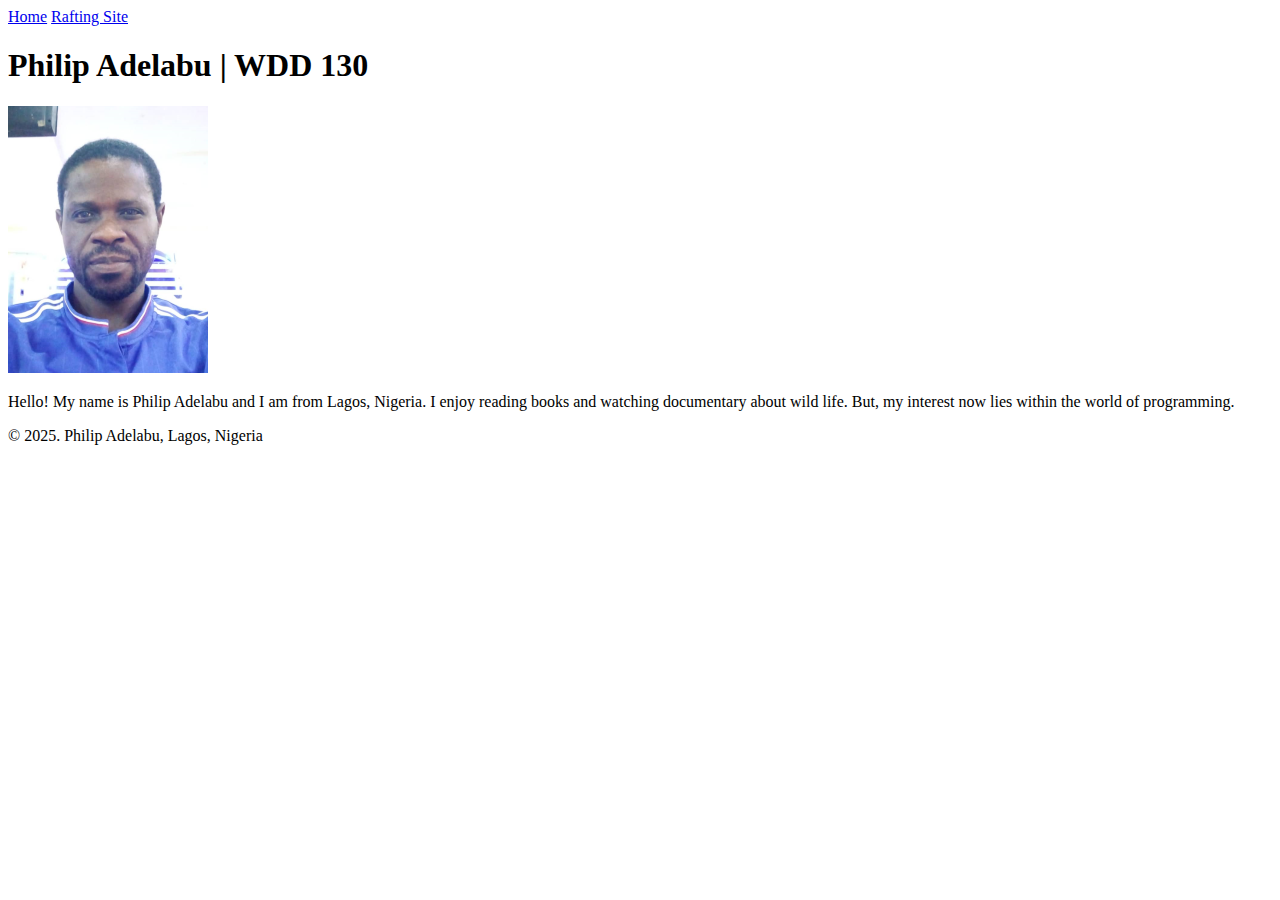
<file: index.html>
<!DOCTYPE html>
<html lang="en-US">
    <head>
        <meta charset="utf-8">
        <meta name="viewport" content="width=device-width, initial-scale=1.0">
        <title>Philip Adelabu | WDD 130</title> 
    </head>
    <body>
        <header>
            <nav>
                <a href="#">Home</a>
                <a href="wwr/">Rafting Site</a>
            </nav>
        </header>
        <main>
           <h1>Philip Adelabu | WDD 130</h1>
           <img src="images/profile.png" alt="Hello, my name is Philip Adelabu" />
           <p>
            Hello! My name is Philip Adelabu and I am from Lagos, Nigeria. 
            I enjoy reading books and watching documentary about wild life. But, my interest now lies within the world of programming. 
           </p>
        </main>
        <footer>
             <p>&copy 2025.  Philip Adelabu, Lagos, Nigeria</p> 
        </footer>
    </body>
</html>
</file>
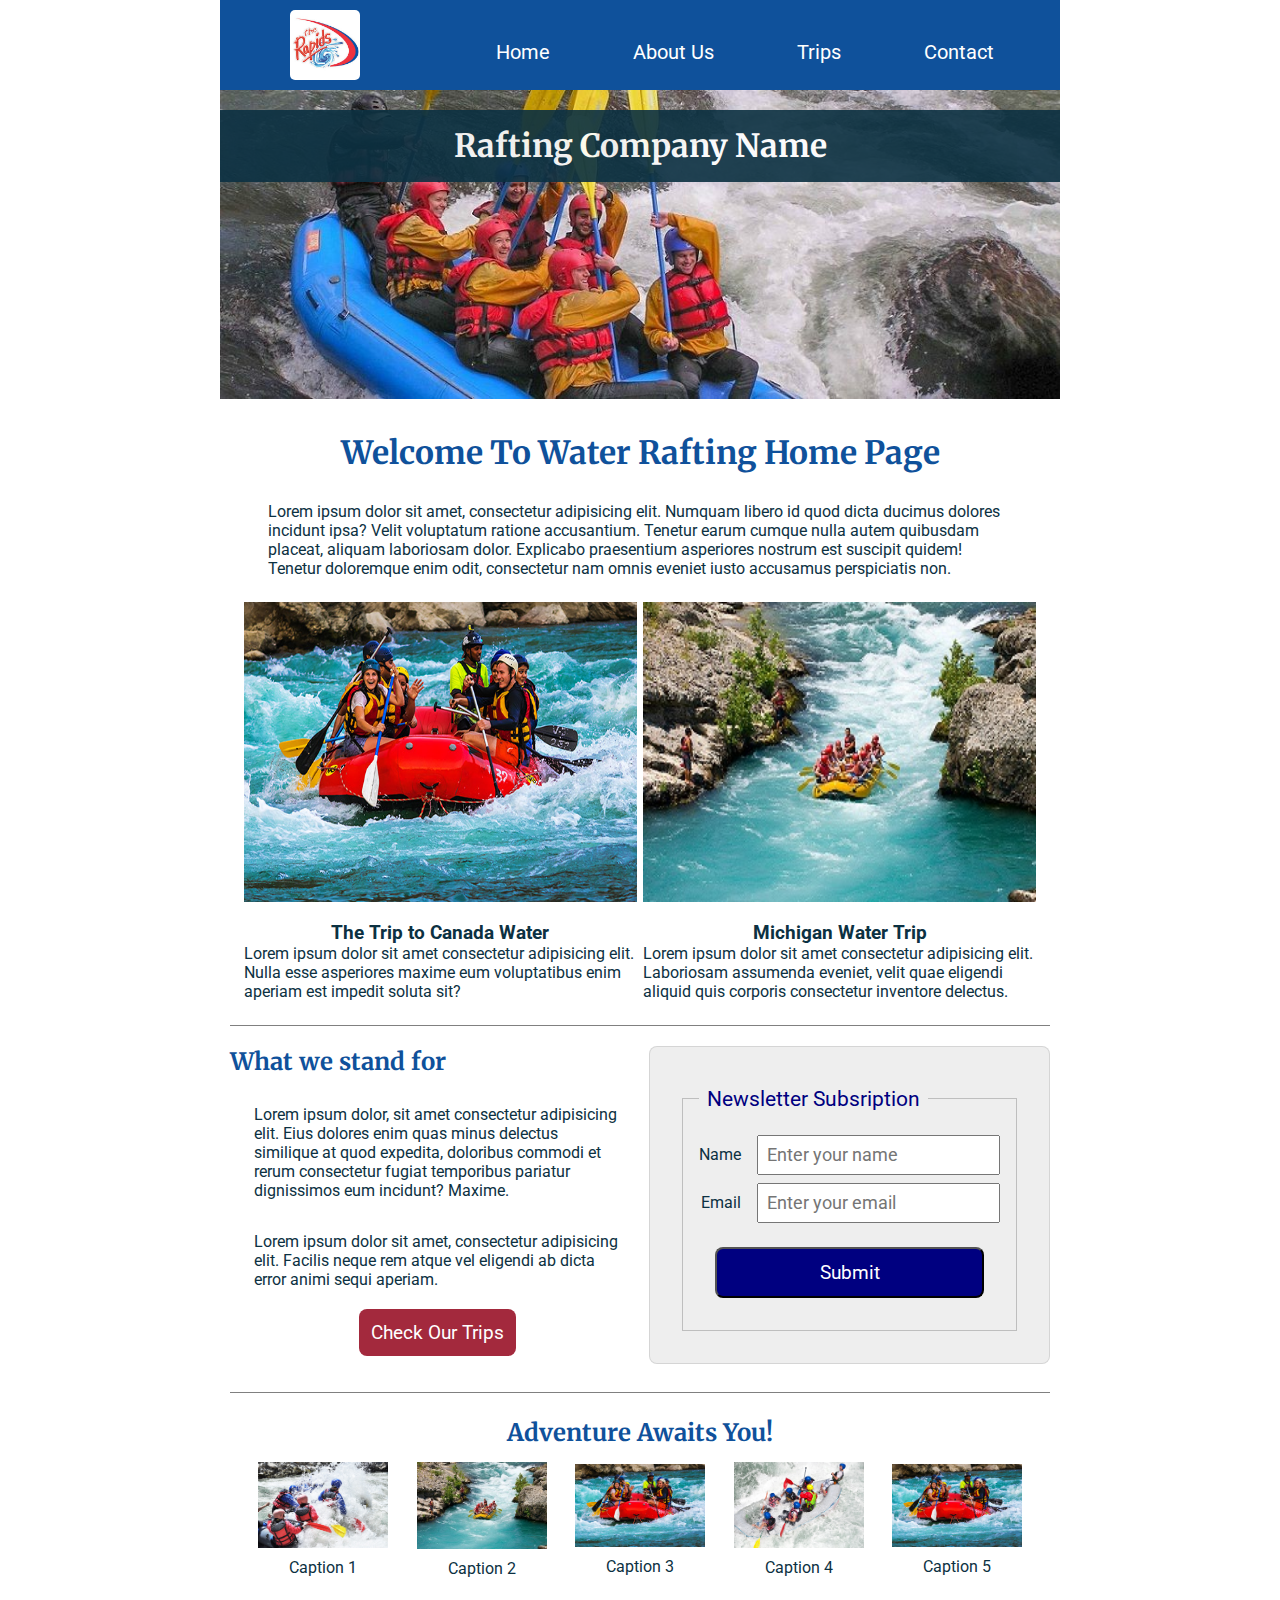
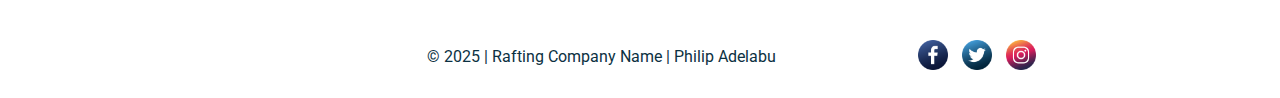
<file: wwr/index.html>
<!DOCTYPE html>
<html lang="en-US">
    <head>
        <meta charset="utf-8">
        <meta name="viewport" content="width=device-width, initial-scale=1.0">
        <meta name="description" content="Welcome to white water rafting site for adventures.">
        <meta name="author" content="Philip Adelabu | WDD 130">

        <link rel="preconnect" href="https://fonts.googleapis.com">
        <link rel="preconnect" href="https://fonts.gstatic.com" crossorigin>
        <link href="https://fonts.googleapis.com/css2?family=Merriweather:ital,opsz,wght@0,18..144,300..900;1,18..144,300..900&family=Roboto:ital,wght@0,100..900;1,100..900&display=swap" rel="stylesheet">
        
        <link rel="stylesheet" href="styles/rafting.css">
        <title>Water Rafting Home Page</title>
       
    </head>
    <body>
        <header> 
             <div class="header_item">
                <img src="images/wwr-logo.jpg" alt="Rafting Company Logo">
             </div>
            <nav class="header_item">
                <ul class="navigator">
                    <li> <a href="index.html">Home</a></li>
                    <li><a href="about.html">About Us</a></li>
                    <li><a href="trips.html">Trips</a></li>
                    <li><a href="contact.html">Contact</a></li>
                </ul>
            </nav>
        </header>
        <main>
            <div class="hero">
                <img src="images/large/hero.jpg" alt="Hero Image of the landing page">
                <h1>Rafting Company Name</h1>
            </div>
            <section class="section-1">
                  <h1>Welcome To Water Rafting Home Page</h1>
                  <p>
                    Lorem ipsum dolor sit amet, consectetur adipisicing elit. Numquam libero id quod dicta ducimus dolores incidunt ipsa? Velit voluptatum ratione accusantium. Tenetur earum cumque nulla autem quibusdam placeat, aliquam laboriosam dolor. Explicabo praesentium asperiores nostrum est suscipit quidem! Tenetur doloremque enim odit, consectetur nam omnis eveniet iusto accusamus perspiciatis non.
                  </p>
     
                  <div class="section-2">
                    <div class="section-1">
                        <img src="images/small/adv3.jpg" alt="Adventure image 1">
                        <div>
                            <h3 class="center">The Trip to Canada Water</h3>
                            Lorem ipsum dolor sit amet consectetur adipisicing elit. Nulla esse asperiores maxime eum voluptatibus enim aperiam est impedit soluta sit?
                        </div>
                    </div>
                    <div class="section-1">
                        <img src="images/small/adv2.jpg" alt="Adventure image 2">
                        <div>
                            <h3 class="center">Michigan Water Trip</h3>
                           Lorem ipsum dolor sit amet consectetur adipisicing elit. Laboriosam assumenda eveniet, velit quae eligendi aliquid quis corporis consectetur inventore delectus.    
                        </div>
                    </div>
                  </div>
            </section>
            <section class="section-1 newsletter">
                  <div class="section-1-heading">
                    <div>
                        <h2>What we stand for</h2>
                        <p>Lorem ipsum dolor, sit amet consectetur adipisicing elit. Eius dolores enim quas minus delectus similique at quod expedita, doloribus commodi et rerum consectetur fugiat temporibus pariatur dignissimos eum incidunt? Maxime.</p>
                        <p>Lorem ipsum dolor sit amet, consectetur adipisicing elit. Facilis neque rem atque vel eligendi ab dicta error animi sequi aperiam.</p>
                         <p class="contact-button">
                           <a class="center trips-us-button" href="trips.html">Check Our Trips</a>
                         </p>
                    </div>
                    <div>
                        <form>
                            <fieldset>
                                <legend>Newsletter Subsription</legend>
                                <div class="form-item column2">
                                   <label for="name">Name</label>
                                   <input type="text" id="name" name="name" placeholder="Enter your name">
                                </div>
                                <div class="form-item column2">
                                   <label for="useremail">Email</label>
                                   <input type="email" id="useremail" name="useremail" placeholder="Enter your email">
                                </div>
                                <button type="submit">Submit</button>
                            </fieldset>
                       </form>
                    </div>
                 </div>
            </section>
            <section class="center">
                <h2> Adventure Awaits You!</h2>
                    <div class="horizontal-alignment">
                        <figure>
                            <img src="images/small/adv1.jpg" alt="Adventure 1">
                             <figcaption>Caption 1</figcaption>
                        </figure>
                        <figure>
                            <img src="images/small/adv2.jpg" alt="Adventure 2">
                           <figcaption>Caption 2</figcaption>
                        </figure>
                        <figure>
                            <img src="images/small/adv3.jpg" alt="Adventure 3">
                            <figcaption>Caption 3</figcaption>
                        </figure>
                        <figure>
                            <img src="images/small/adv4.jpg" alt="Adventure 4">
                            <figcaption>Caption 4</figcaption>
                        </figure>
                        <figure>
                            <img src="images/small/adv5.jpg" alt="Adventure 5">
                            <figcaption>Caption 5</figcaption>
                        </figure>
                    </div>
            </section> 
        </main>
       <footer>
            <div>
            <p>&copy; 2025 | Rafting Company Name | Philip Adelabu</p>
            <nav class="socialmedia">
                <a href="https://facebook.com">
                    <img class="icon" src="images/icons/facebook.png" alt="Facebook">
                </a>
                <a href="https://twitter.com">
                    <img class="icon" src="images/icons/twitter.png" alt="Twitter">
                </a>
                <a href="https://instagram.com">
                    <img class="icon" src="images/icons/instagram.png" alt="Instagram">
                </a>
            </nav>
           </div>
        </footer>
    </body>
</html>
</file>
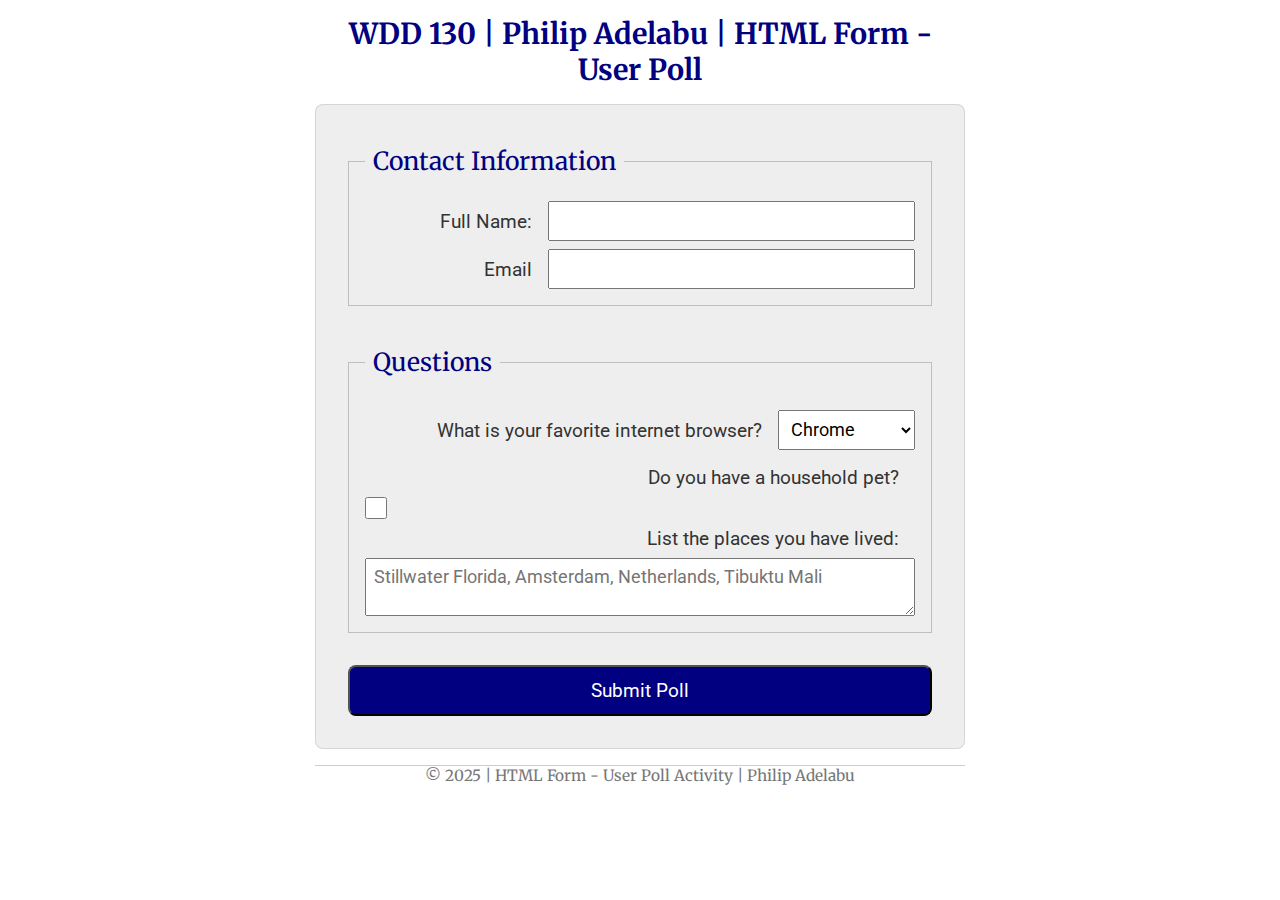
<file: week05/poll-form.html>
<!DOCTYPE html>
<html lang="en-US">
    <head>
        <meta charset="utf-8">
        <meta name="viewport" content="width=device-width, initial-scale=1.0">
        <title>WDD 130 | HTML Form - User Poll</title> 

        <link rel="preconnect" href="https://fonts.googleapis.com">
        <link rel="preconnect" href="https://fonts.gstatic.com" crossorigin>
        <link href="https://fonts.googleapis.com/css2?family=Merriweather:ital,opsz,wght@0,18..144,300..900;1,18..144,300..900&family=Roboto:ital,wght@0,100..900;1,100..900&display=swap" rel="stylesheet">
        
        <link rel="stylesheet" href="styles/poll-form.css">
    </head>
    <body>
        <header>
            <h1>WDD 130 | Philip Adelabu | HTML Form - User Poll</h1>
        </header>
        <main>
              <form>
                <fieldset>
                    <legend>Contact Information</legend>
                    <div class="form-item column2">
                         <label for="fullname">Full Name:</label>
                        <input type="text" id="fullname" name="fullname">
                     </div>
                     <div class="form-item column2">
                       <label for="useremail">Email</label>
                       <input type="email" id="useremail" name="useremail">
                     </div>
                </fieldset>
                <fieldset>
                    <legend> Questions </legend>
                    <div class="form-item column1">
                     <label id="browser">What is your favorite internet browser?</label>
                     <select id="browser" name="browser">
                        <option value="chrome">Chrome</option>
                        <option value="firefox">Firefox</option>
                        <option value="safari">Safari</option>
                        <option value="edge">Edge</option>
                        <option value="brave">Brave</option>
                        <option value="other">Other</option>
                     </select>
                    </div>
                   
                     <label for="pet">Do you have a household pet?</label>
                     <input type="checkbox" id="pet" name="pet">
                     <label for="feedback">List the places you have lived:</label>
                     <textarea id="feedback" name="feedback" row="4" 
                     placeholder="Stillwater Florida, Amsterdam, Netherlands, Tibuktu Mali"></textarea>
                  
                </fieldset>
                <button type="submit">Submit Poll</button>
              </form>
         
        </main>
       
        <footer>
             <p>&copy; 2025 | HTML Form - User Poll Activity |  Philip Adelabu </p> 
        </footer>
    </body>
</html>
</file>
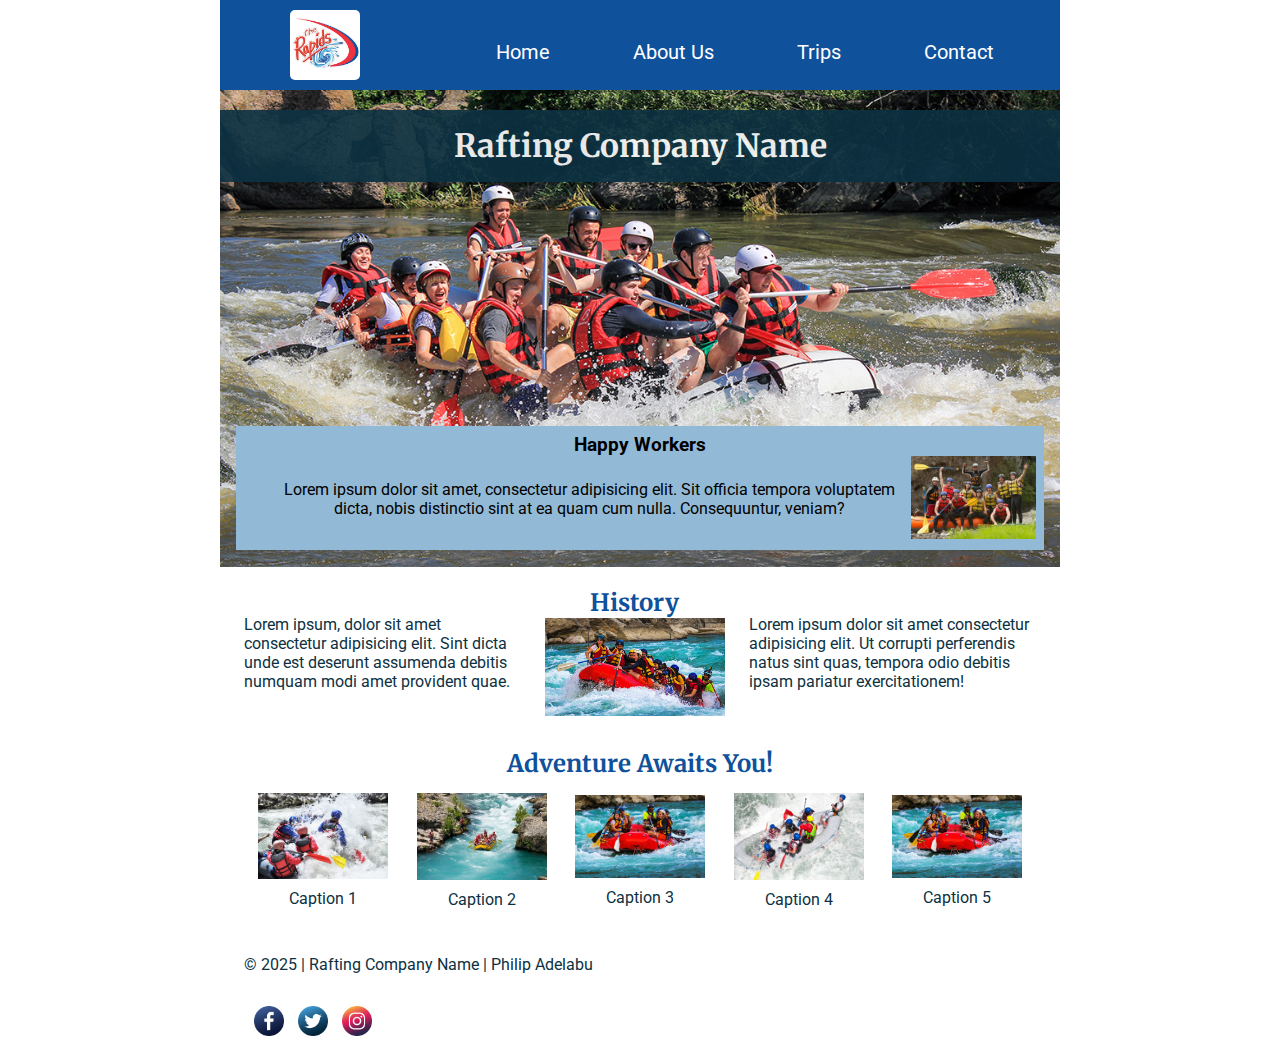
<file: wwr/about.html>
<!DOCTYPE html>
<html lang="en-US">
    <head>
        <meta charset="utf-8">
        <meta name="viewport" content="width=device-width, initial-scale=1.0">
        <meta name="description" content="A white water rafting site for adventures">
        <meta name="author" content="Philip Adelabu | WDD 130">

        <link rel="preconnect" href="https://fonts.googleapis.com">
        <link rel="preconnect" href="https://fonts.gstatic.com" crossorigin>
        <link href="https://fonts.googleapis.com/css2?family=Merriweather:ital,opsz,wght@0,18..144,300..900;1,18..144,300..900&family=Roboto:ital,wght@0,100..900;1,100..900&display=swap" rel="stylesheet">
        
        <link rel="stylesheet" href="styles/rafting.css">
        <title>White Water Rafting</title>
       
    </head>
    <body>
        <header> 
             <div class="header_item">
                <img src="images/wwr-logo.jpg" alt="Rafting Company Logo">
             </div>
            <nav class="header_item">
                <ul class="navigator">
                    <li> <a href="#">Home</a></li>
                    <li><a href="about.html">About Us</a></li>
                    <li><a href="#">Trips</a></li>
                    <li><a href="contact.html">Contact</a></li>
                </ul>
            </nav>
        </header>
        <main>
            <div class="hero">
                <img src="images/large/hero-image.jpg" alt="Hero Image">
                <h1>Rafting Company Name</h1>
                <article>
                    <h3>Happy Workers</h3>
                   <img src="images/small/happy-img.jpg" alt="Happy Staff Image">
                   <p>Lorem ipsum dolor sit amet, consectetur adipisicing elit. Sit officia  tempora voluptatem dicta, nobis distinctio sint at ea quam cum nulla. Consequuntur, veniam? </p>
                </article>
            </div>
            <section class="section_history">
                <div><p>Lorem ipsum, dolor sit amet consectetur adipisicing elit. Sint dicta unde est deserunt assumenda debitis numquam modi amet provident quae.</p></div>
                <div class="center">
                    <h2>History</h2>
                    <img src="images/small/adv6.jpg" alt="History image">
                </div>
                <div><p>Lorem ipsum dolor sit amet consectetur adipisicing elit. Ut corrupti perferendis natus sint quas, tempora odio debitis ipsam pariatur exercitationem!</p></div>
            </section>
            <section class="center">
                <h2> Adventure Awaits You!</h2>
                    <div class="horizontal-alignment">
                        <figure>
                            <img src="images/small/adv1.jpg" alt="Adventure 1">
                             <figcaption>Caption 1</figcaption>
                        </figure>
                        <figure>
                            <img src="images/small/adv2.jpg" alt="Adventure 2">
                           <figcaption>Caption 2</figcaption>
                        </figure>
                        <figure>
                            <img src="images/small/adv3.jpg" alt="Adventure 3">
                            <figcaption>Caption 3</figcaption>
                        </figure>
                        <figure>
                            <img src="images/small/adv4.jpg" alt="Adventure 4">
                            <figcaption>Caption 4</figcaption>
                        </figure>
                        <figure>
                            <img src="images/small/adv5.jpg" alt="Adventure 5">
                            <figcaption>Caption 5</figcaption>
                        </figure>
                    </div>
            </section> 
        </main>
        <footer>
            <p>&copy; 2025 | Rafting Company Name | Philip Adelabu</p>
            <nav class="socialmedia">
                <a href="https://facebook.com">
                    <img class="icon" src="images/icons/facebook.png" alt="Facebook">
                </a>
                <a href="https://twitter.com">
                    <img class="icon" src="images/icons/twitter.png" alt="Twitter">
                </a>
                <a href="https://instagram.com">
                    <img class="icon" src="images/icons/instagram.png" alt="Instagram">
                </a>
            </nav>
        </footer>
    </body>
</html>
</file>
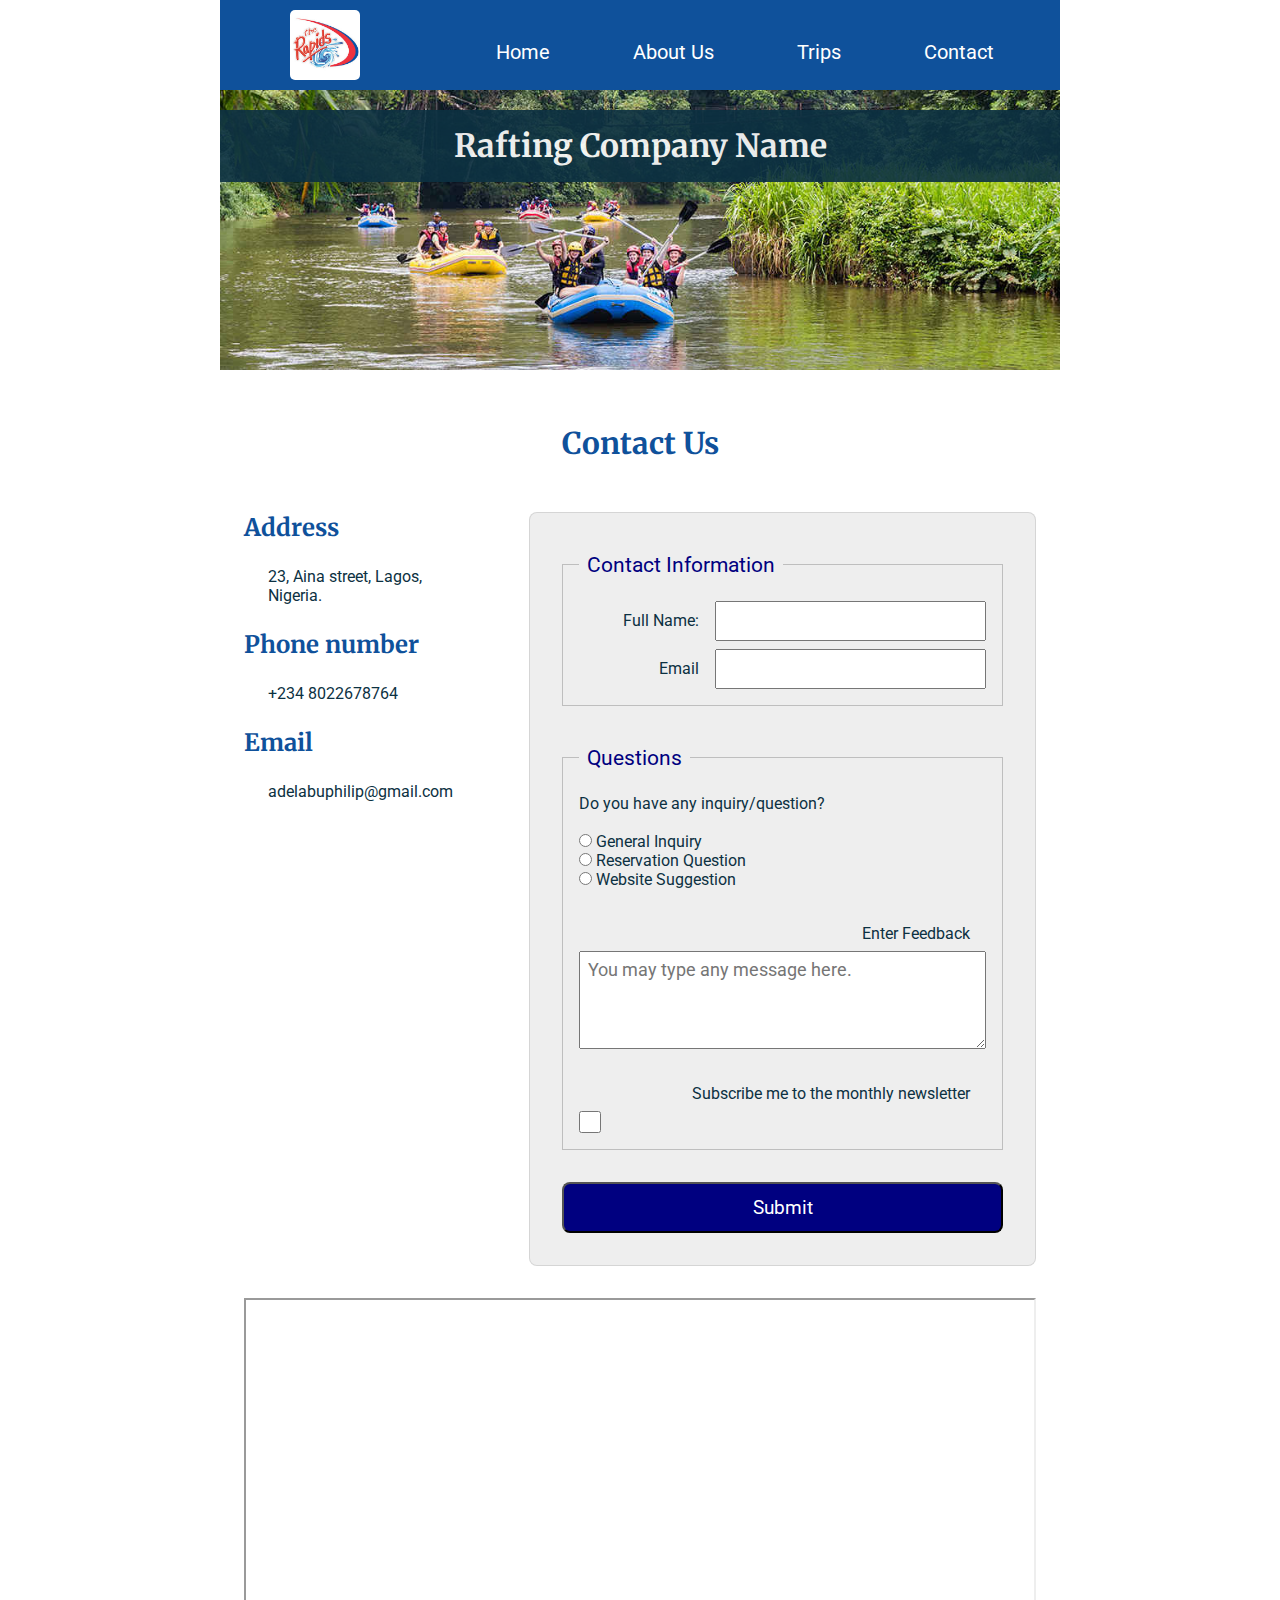
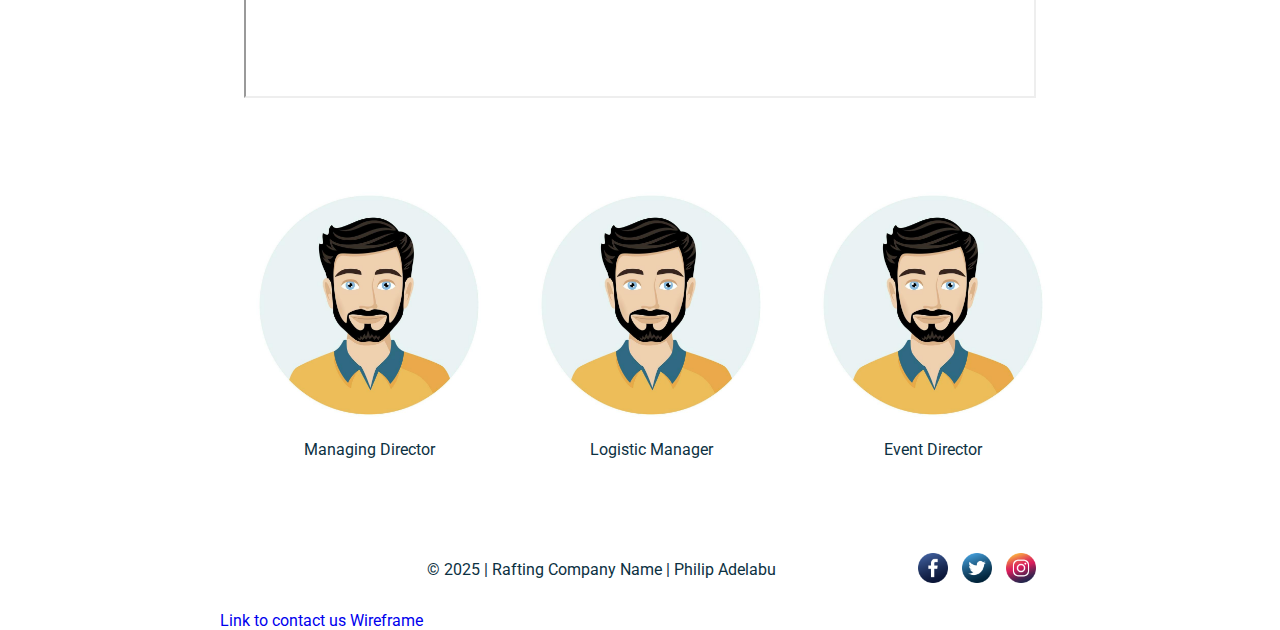
<file: wwr/contact.html>
<!DOCTYPE html>
<html lang="en-US">
    <head>
        <meta charset="utf-8">
        <meta name="viewport" content="width=device-width, initial-scale=1.0">
        <meta name="description" content="We can be found here. Contact us for any information or update.">
        <meta name="author" content="Philip Adelabu | WDD 130">

        <link rel="preconnect" href="https://fonts.googleapis.com">
        <link rel="preconnect" href="https://fonts.gstatic.com" crossorigin>
        <link href="https://fonts.googleapis.com/css2?family=Merriweather:ital,opsz,wght@0,18..144,300..900;1,18..144,300..900&family=Roboto:ital,wght@0,100..900;1,100..900&display=swap" rel="stylesheet">
        
        <link rel="stylesheet" href="styles/rafting.css">
        <title>Contact Rafting Company</title>
       
    </head>
    <body>
        <header> 
             <div class="header_item">
                <img src="images/wwr-logo.jpg" alt="Rafting Company Logo">
             </div>
            <nav class="header_item">
                <ul class="navigator">
                    <li> <a href="index.html">Home</a></li>
                    <li><a href="about.html">About Us</a></li>
                    <li><a href="trips.html">Trips</a></li>
                    <li><a href="contact.html">Contact</a></li>
                </ul>
            </nav>
        </header>
        <main>
            <div class="hero">
                <img src="images/large/banner.jpg" alt="Banner image fo the contact us">
                <h1>Rafting Company Name</h1>
             
            </div>

            <section>
                <h1 class="heading-center">Contact Us</h1>
               

                   <div class="contact-form">
                     <div>
                      <h2>Address </h2>
                      <p> 23, Aina street, Lagos, Nigeria.</p>
                      <h2>Phone number </h2>
                      <p>  +234 8022678764</p>
                      <h2>Email  </h2>
                      <p> adelabuphilip@gmail.com </p>
                   </div>
                    <div>
                    <form>
                        <fieldset>
                            <legend>Contact Information</legend>
                            <div class="form-item column2">
                                <label for="fullname">Full Name:</label>
                                <input type="text" id="fullname" name="fullname">
                            </div>
                            <div class="form-item column2">
                            <label for="useremail">Email</label>
                            <input type="email" id="useremail" name="useremail">
                            </div>
                        </fieldset>
                        <fieldset>
                            <legend> Questions </legend>
                            <div class="">
                                Do you have any inquiry/question?<br><br>
                                <input type="radio" id="inq1" name="inquiry" value="general"> <label for="inq1">General Inquiry</label><br>
                                <input type="radio" id="inq2" name="inquiry" value="reservation"> <label for="inq2"> Reservation Question</label><br>
                                <input type="radio" id="inq3" name="inquiry" value="website">  <label for="inq3">Website Suggestion</label><br>
                            </div>
                            <br>
                            <label for="feedback">Enter Feedback</label>
                            <textarea id="feedback" name="feedback" rows="4" placeholder="You may type any message here."></textarea>
                        
                            <br><label for="subscribe"> Subscribe me to the monthly newsletter</label>
                            <input type="checkbox" id="subscribe" name="subscribe"> 
                           
                        </fieldset>
                        <button type="submit">Submit</button>
                    </form>
                    </div>
                   
                  </div>
                

                  
            </section>
            <section>
             <iframe src="https://www.google.com/maps/embed?pb=!1m14!1m12!1m3!1d253668.11602386608!2d3.3488896!3d6.5765376!2m3!1f0!2f0!3f0!3m2!1i1024!2i768!4f13.1!5e0!3m2!1sen!2sng!4v1754329673986!5m2!1sen!2sng" allowfullscreen="" loading="lazy" referrerpolicy="no-referrer-when-downgrade"></iframe>
                    
            </section>
            <section class="profile-grid">
                <figure>
                    <img src="images/profile-1.jpg" alt="Adventure 1">
                    <figcaption>Managing Director</figcaption>
                </figure>
                 <figure>
                    <img src="images/profile-1.jpg" alt="Adventure 1">
                    <figcaption>Logistic Manager</figcaption>
                </figure>
                 <figure>
                    <img src="images/profile-1.jpg" alt="Adventure 1">
                    <figcaption>Event Director</figcaption>
                </figure>
            </section>
            <section>

            </section>
         
        </main>
        <footer>
            <div>
            <p>&copy; 2025 | Rafting Company Name | Philip Adelabu</p>
            <nav class="socialmedia">
                <a href="https://facebook.com">
                    <img class="icon" src="images/icons/facebook.png" alt="Facebook">
                </a>
                <a href="https://twitter.com">
                    <img class="icon" src="images/icons/twitter.png" alt="Twitter">
                </a>
                <a href="https://instagram.com">
                    <img class="icon" src="images/icons/instagram.png" alt="Instagram">
                </a>
            </nav>
           </div>
            <a class="center" href="https://wireframe.cc/R4pdzc">Link to contact us Wireframe</a>
        </footer>
    </body>
</html>
</file>
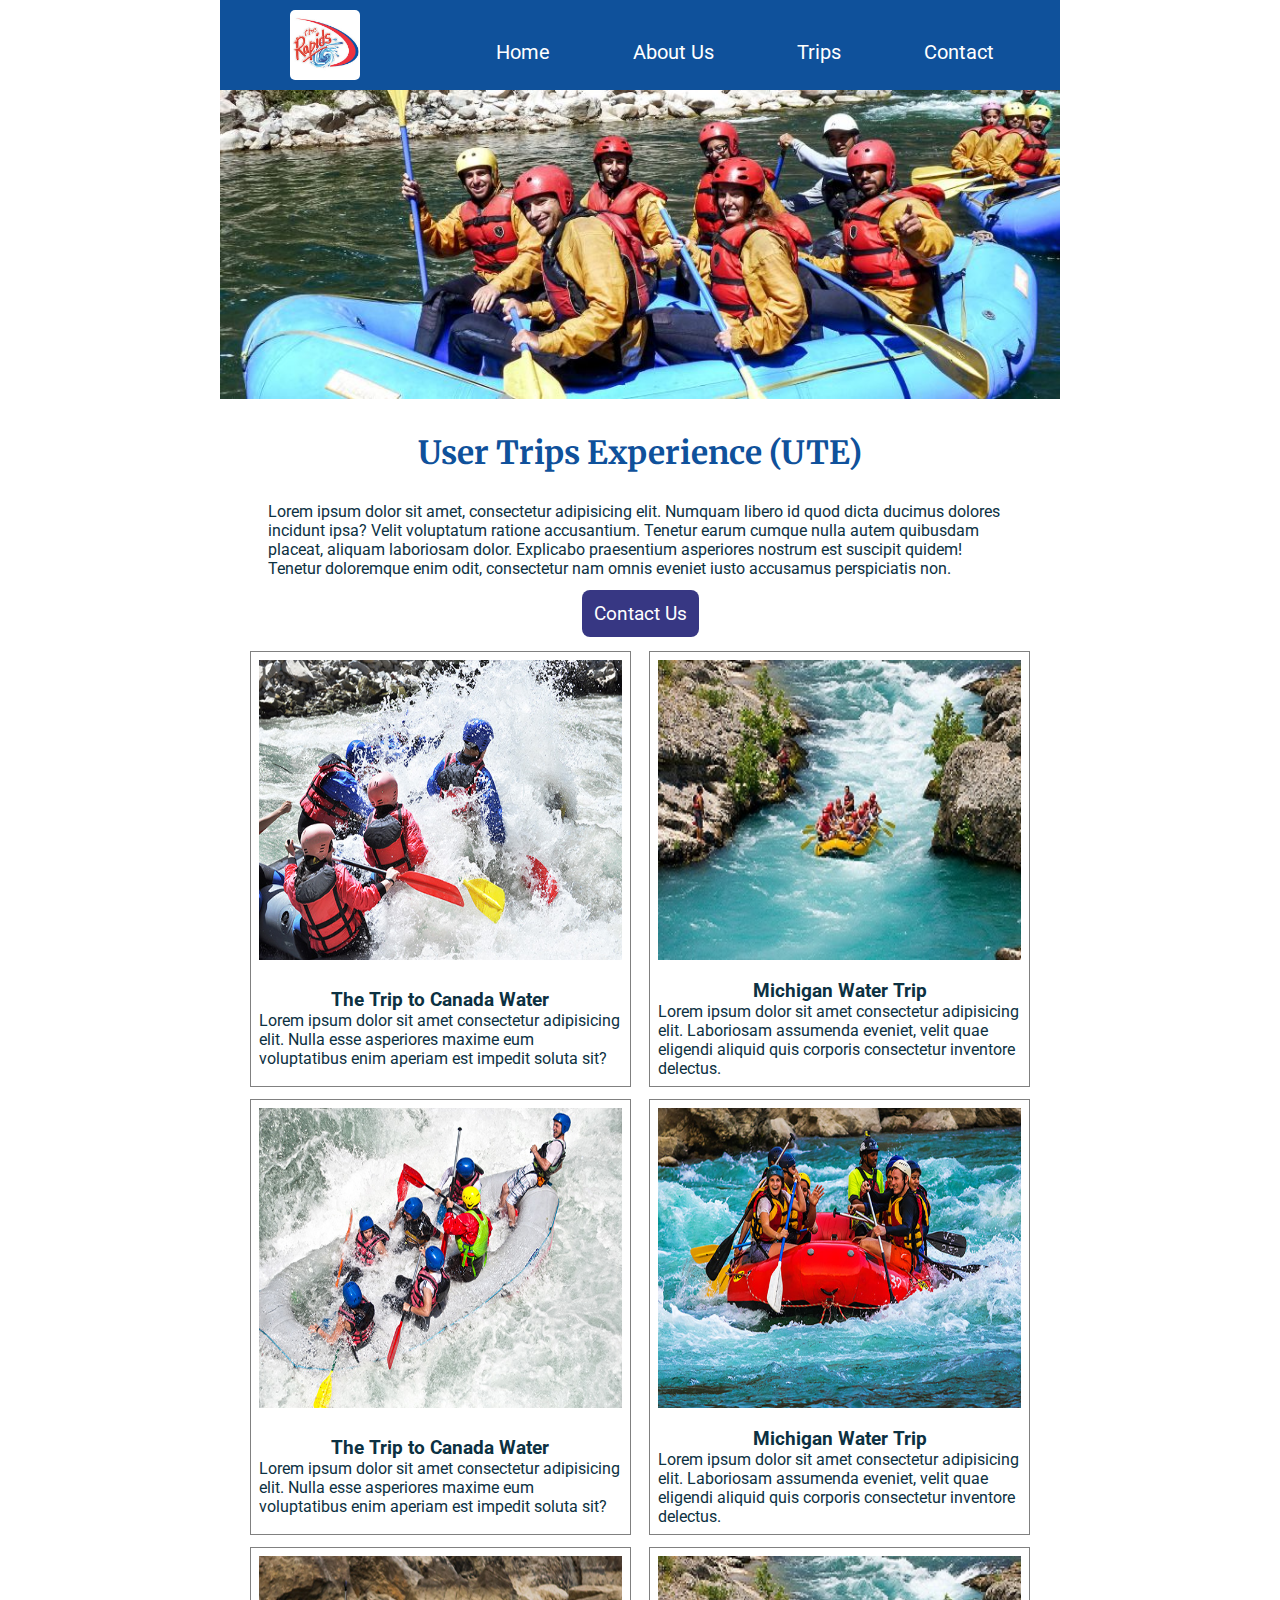
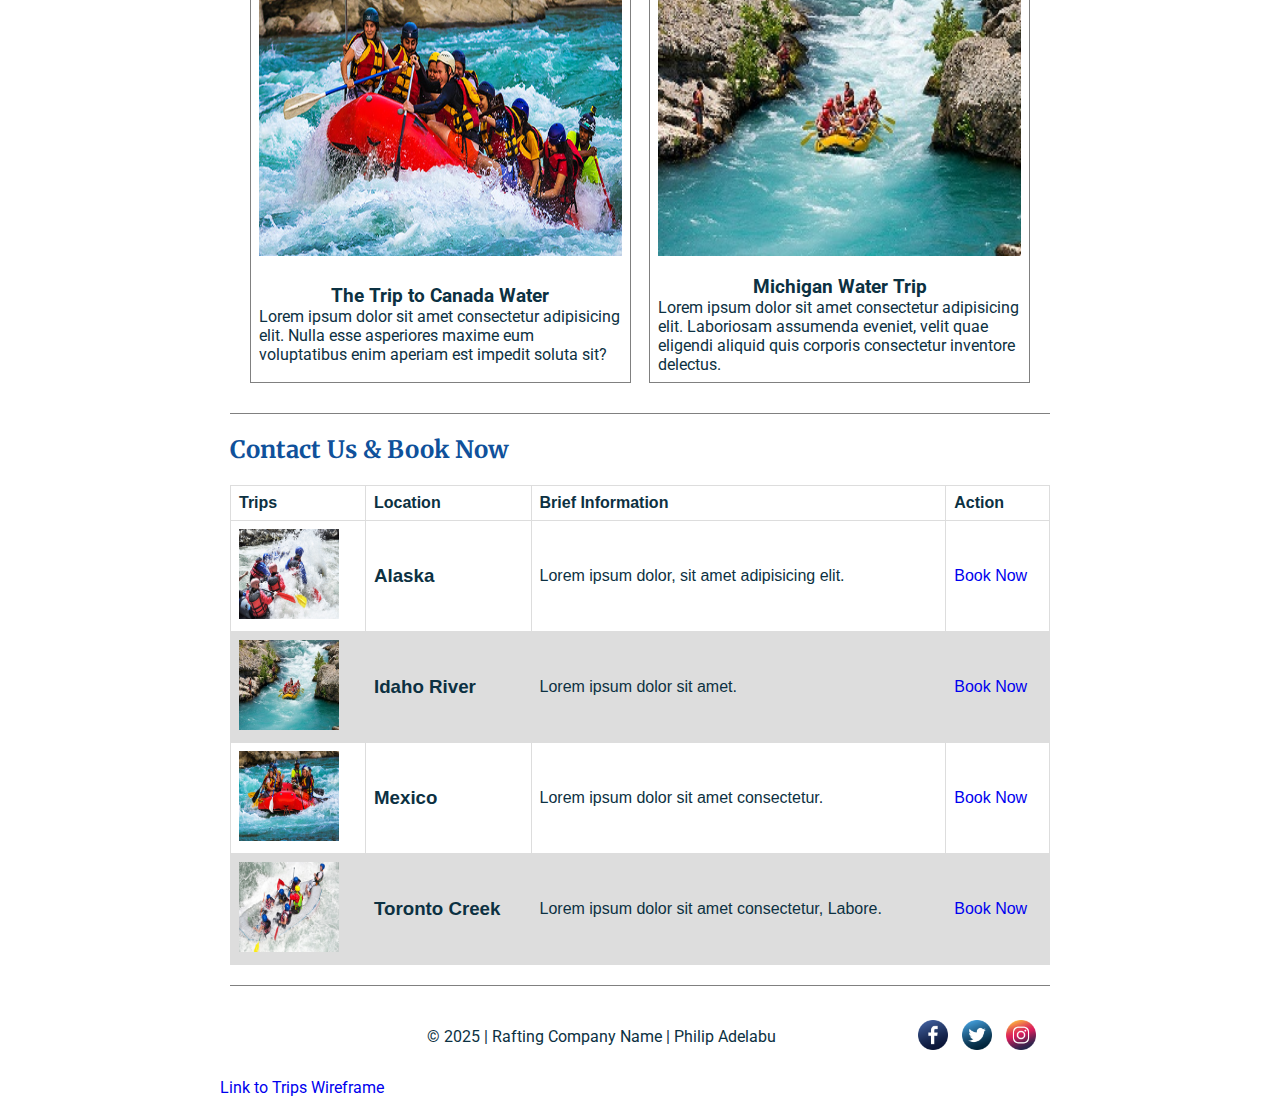
<file: wwr/trips.html>
<!DOCTYPE html>
<html lang="en-US">
    <head>
        <meta charset="utf-8">
        <meta name="viewport" content="width=device-width, initial-scale=1.0">
        <meta name="description" content="Come and experience different kind of trips with us.">
        <meta name="author" content="Philip Adelabu | WDD 130">

        <link rel="preconnect" href="https://fonts.googleapis.com">
        <link rel="preconnect" href="https://fonts.gstatic.com" crossorigin>
        <link href="https://fonts.googleapis.com/css2?family=Merriweather:ital,opsz,wght@0,18..144,300..900;1,18..144,300..900&family=Roboto:ital,wght@0,100..900;1,100..900&display=swap" rel="stylesheet">
        
        <link rel="stylesheet" href="styles/rafting.css">
        <title>Water Rafting Trips</title>
       
    </head>
    <body>
        <header> 
             <div class="header_item">
                <img src="images/wwr-logo.jpg" alt="Rafting Company Logo">
             </div>
            <nav class="header_item">
                <ul class="navigator">
                    <li> <a href="index.html">Home</a></li>
                    <li><a href="about.html">About Us</a></li>
                    <li><a href="trips.html">Trips</a></li>
                    <li><a href="contact.html">Contact</a></li>
                </ul>
            </nav>
        </header>
        <main>
            <div class="hero">
                <img src="images/large/hero-trip.jpg" alt="Hero Image of the Trip Page">
            </div>
            <section class="section-1">
                  <h1>User Trips Experience (UTE)</h1>
                  <p>
                    Lorem ipsum dolor sit amet, consectetur adipisicing elit. Numquam libero id quod dicta ducimus dolores incidunt ipsa? Velit voluptatum ratione accusantium. Tenetur earum cumque nulla autem quibusdam placeat, aliquam laboriosam dolor. Explicabo praesentium asperiores nostrum est suscipit quidem! Tenetur doloremque enim odit, consectetur nam omnis eveniet iusto accusamus perspiciatis non.
                  </p>
                   <div class="contact-button">
                       <a class="center contact-us-button" href="contact.html">Contact Us</a>
                   </div>
                  <div class="section-2">
                    <div class="section-1 trip-box">
                        <img src="images/small/adv1.jpg" alt="Adventure image that goes far">
                        <div>
                            <h3 class="center">The Trip to Canada Water</h3>
                            Lorem ipsum dolor sit amet consectetur adipisicing elit. Nulla esse asperiores maxime eum voluptatibus enim aperiam est impedit soluta sit?
                        </div>
                    </div>
                    <div class="section-1 trip-box">
                        <img src="images/small/adv2.jpg" alt="Adventure image to Michigan">
                        <div>
                            <h3 class="center">Michigan Water Trip</h3>
                           Lorem ipsum dolor sit amet consectetur adipisicing elit. Laboriosam assumenda eveniet, velit quae eligendi aliquid quis corporis consectetur inventore delectus.    
                        </div>
                    </div>
                  </div>

                     <div class="section-2">
                    <div class="section-1 trip-box">
                        <img src="images/small/adv4.jpg" alt="Adventure image to down the River">
                        <div>
                            <h3 class="center">The Trip to Canada Water</h3>
                            Lorem ipsum dolor sit amet consectetur adipisicing elit. Nulla esse asperiores maxime eum voluptatibus enim aperiam est impedit soluta sit?
                        </div>
                    </div>
                    <div class="section-1 trip-box">
                        <img src="images/small/adv5.jpg" alt="Adventure image for a long trip">
                        <div>
                            <h3 class="center">Michigan Water Trip</h3>
                           Lorem ipsum dolor sit amet consectetur adipisicing elit. Laboriosam assumenda eveniet, velit quae eligendi aliquid quis corporis consectetur inventore delectus.    
                        </div>
                    </div>
                  </div>

                     <div class="section-2">
                    <div class="section-1 trip-box">
                        <img src="images/small/adv6.jpg" alt="Adventure image close to Canada">
                        <div>
                            <h3 class="center">The Trip to Canada Water</h3>
                            Lorem ipsum dolor sit amet consectetur adipisicing elit. Nulla esse asperiores maxime eum voluptatibus enim aperiam est impedit soluta sit?
                        </div>
                    </div>
                    <div class="section-1 trip-box">
                        <img src="images/small/adv2.jpg" alt="Adventure image behind Michigan">
                        <div>
                            <h3 class="center">Michigan Water Trip</h3>
                           Lorem ipsum dolor sit amet consectetur adipisicing elit. Laboriosam assumenda eveniet, velit quae eligendi aliquid quis corporis consectetur inventore delectus.    
                        </div>
                    </div>
                  </div>
            </section>
            <section class="section-1 line-top line-bottom">
                  <div class="">
                    <div>
                        <h2>Contact Us &amp; Book Now</h2>
                        <table>
                            <thead>
                                <tr>
                                    <th>Trips</th><th>Location</th><th>Brief Information</th><th>Action</th>
                                </tr>
                            </thead>
                            <tbody>
                                <tr>
                                    <td>
                                        <img src="images/small/adv1.jpg" alt="trip image to Alaska">
                                    </td>
                                    <td> <h3>Alaska</h3> </td>
                                    <td>
                                        Lorem ipsum dolor, sit amet adipisicing elit.
                                    </td>
                                    <td> <a href="#">Book Now</a> </td>
                                </tr>
                                 <tr>
                                    <td>
                                        <img src="images/small/adv2.jpg" alt="trip image to Idaho">
                                       
                                    </td>
                                    <td> <h3>Idaho River</h3> </td>
                                    <td>
                                        Lorem ipsum dolor sit amet.
                                    </td>
                                    <td> <a href="#">Book Now</a> </td>
                                </tr>
                                 <tr>
                                    <td>
                                        <img src="images/small/adv3.jpg" alt="trip image to Mexico">
                                       
                                    </td>
                                    <td> <h3>Mexico</h3> </td>
                                    <td>
                                        Lorem ipsum dolor sit amet consectetur.
                                    </td>
                                    <td> <a href="#">Book Now</a> </td>
                                </tr>
                                 <tr>
                                    <td>
                                        <img src="images/small/adv4.jpg" alt="trip image ot Toronto">
                                       
                                    </td>
                                    <td> <h3>Toronto Creek</h3> </td>
                                    <td>
                                        Lorem ipsum dolor sit amet consectetur, Labore.
                                    </td>
                                    <td> <a href="#">Book Now</a> </td>
                                </tr>
                            </tbody>
                            <tfoot></tfoot>
                        </table>
                    </div>
                   
                 </div>
            </section>
            
        </main>
       <footer>
            <div>
            <p>&copy; 2025 | Rafting Company Name | Philip Adelabu</p>
            <nav class="socialmedia">
                <a href="https://facebook.com">
                    <img class="icon" src="images/icons/facebook.png" alt="Facebook">
                </a>
                <a href="https://twitter.com">
                    <img class="icon" src="images/icons/twitter.png" alt="Twitter">
                </a>
                <a href="https://instagram.com">
                    <img class="icon" src="images/icons/instagram.png" alt="Instagram">
                </a>
            </nav>
           </div>
            <a class="center" href="images/trips-wireframe.PNG">Link to Trips Wireframe</a>
        </footer>
    </body>
</html>
</file>
<file: wwr/styles/rafting.css>
:root {
    --primary-color: #0F519B;
    --secondary-color: #EF343F;
    --accent1-color: #0c3142;
    --accent2-color: #92B9D6;
    --heading-font: 'Merriweather', serif;
    --body-font: "Roboto", sans-serif;
}

* {
    margin: 0;
    padding: 0;
    box-sizing: border-box;
}

body {
    font-family: var(--body-font);
    color: var(--accent1-color);
}

header {
    display: grid;
    grid-template-columns: 1fr 3fr;
    background-color: var(--primary-color);
    color: var(--accent2-color); 
    height: 90px;
}

 header img {
     max-width: 70px;
     height: auto;
     margin: 10px;
     border-radius: 5px;
 }


header, main, footer {
    width: 840px;
    margin: 0 auto;
}

h1, h2 {
    font-family: var(--heading-font);
    color: var(--primary-color);
}

nav, p, section, article {
    margin: 16px;
    padding: 8px;
    padding-left: 8px;
}

nav a {
    color: #fff;
    text-decoration: none;
}

.socialmedia a {
    text-decoration: none;
}

a > .icon {
    width: 30px;
    margin-left: 10px;
}

.hero {
    position: relative;
}

.hero img {
    display: block;
    width: 100%;
    height: auto;
}


.hero article {
    background-color: var(--accent2-color);
    position: absolute;
    top: 320px;
    text-align: center;
    color: #000;
}

.hero > h1 {
    position: absolute;
    top: 20px;
    width: 100%;
    padding: 16px;
    opacity: 0.9;
    text-align: center;
    background-color: var(--accent1-color);
    color: #fff; /* white text , and to ensure that there is enough space */
    font-weight: bolder;
}

.hero article img {
    float: right;
    width: 125px;
}


.navigator {
    display: flex;
    flex-direction: row;
    justify-content: space-around;
    align-items: center;
    margin-top: 16px;
}

.navigator li {
    text-decoration: none;
    font-size: 20px;
    list-style-type: none;
}

header > div {
    text-align: center;
}

.section_history {
    display: flex;
    flex-direction: row;
    align-items: center;
    justify-content: space-evenly;
    margin: 20px auto;
    padding: 0;
}

.center {
    text-align: center;    
}

.center img {
    width: 180px;
    height: auto;
}

.center > h3 {
    margin-bottom: 5px;
}

.horizontal-alignment {
     display: flex;
     justify-content: space-between;
     align-items: center;
     flex-wrap: wrap;
     margin: 14px;
}

.horizontal-alignment img {
    width: 130px;
    height: auto;
}

li {
    list-style-type: none;
}


footer > div {
    display: flex;
    flex-direction: row;
    justify-content: end;
}

footer p {
    align-items: center;
    align-content: center;
    margin-right: 100px;
}

footer > a  {
    margin-bottom: 4px;
    text-decoration: none;
}




/*   The section for the added form and other information */

figcaption {
    text-align: center;
    margin-top: 6px;
}

.heading-center {
     text-align: center;
     margin: 30px 0px 50px 0px;
     font-size: 30px;
}

.contact-form {
    display: grid;
    grid-template-columns: 1fr 2fr;
    grid-gap: 2rem;
}

.contact-info{
    display: flex;
    flex-direction: row;
    align-content: space-evenly;
    align-items: center;
    margin: 20px 0px 50px 0px;
}

.profile-grid {
    display: grid;
    grid-template-columns: 1fr 1fr 1fr;
    grid-gap: 2rem;
    margin-top: 50px;
    margin-bottom: 30px;
    padding-top: 20px;
}

.profile-grid img {
     width: 250px;
     height: auto;
}

form {
 
    margin: 0 auto;
    padding: 1rem;
    border: 1px solid rgb(0 0 0 / 0.1);
    border-radius: 0.5rem;
    background-color: #eee;
    display: grid;
}

fieldset {
    display: grid;
    grid-gap: .5rem;
    margin: 1rem;
    border: 1px solid rgb(0 0 0 / 0.2);
    padding: 1rem;
}

legend {
    padding: 0.5rem;
    color: navy;
    font-size: 1.3em;
}

label, input, button, select, textarea {
    font-family: Roboto, Arial, sans-serif;
}

label {
    text-align: right;
    padding-right: 1rem;
}

input, select, textarea {
    padding: 0.5rem;
    font-size: 1.1rem;
}

input[type="checkbox"] {
   width: 22px;
   height: 22px;
   vertical-align: bottom; 
} 

button {
    margin: 1rem;
    background-color: navy;
    color: #fff;
    border-radius: .5rem;
    padding: .75rem;
    font-size: 1.2rem;
    width: auto;
}

button:hover {
    background-color: darkgreen;
}

.form-item {
    display: grid;
    align-items: center;
}



.column2 {
    grid-template-columns: 1fr 2fr;
}

.contact-form h3 {
    color: navy;
}

iframe {
    width: 100%;
     height: 400px;
}

/* The home page main style component */
.section-1 {
    display: grid;
    grid-template-rows: auto;
}

.section-1 h1 {
   text-align: center;
   margin-top: 10px;
   margin-bottom: 5px;
}


.section-1-heading {
    display: grid;
    grid-template-columns: 3fr 1fr;
    grid-gap: .2em;
}

.section-2 {
    display: grid;
    grid-template-columns: 2fr 2fr;
    grid-gap: .4em;
}
.section-2  img {
    width: 100%;
    height: 300px;
    margin-bottom: 20px;
}

.newsletter {
    border-top: 1px solid grey;
    border-bottom: 1px solid grey;
    margin: 10px;
    padding: 20px 0px;
}

.trips-us-button {
     margin: 1rem;
    background-color: rgb(163, 41, 61);
    color: #fff;
    border-radius: .5rem;
    padding: .75rem;
    font-size: 1.2rem;
    text-decoration: none;
    width: 150px;
    align-self: center;
}
.trips-us-button:hover {
    background-color: #5721d6;
}




/* The Trips styling main component section */

.trip-box {
    border: 1px solid grey;
    padding: 8px;
    margin: 6px;
}

.contact-us-button {
     margin: 1rem;
    background-color: rgb(55, 55, 131);
    color: #fff;
    border-radius: .5rem;
    padding: .75rem;
    font-size: 1.2rem;
    text-decoration: none;
    width: 150px;
    align-self: center;
}
.contact-us-button:hover {
    background-color: #20774c;
}

.contact-button{
    margin-bottom: 20px;
    text-align: center;
}


table {
  font-family: arial, sans-serif;
  border-collapse: collapse;
  width: 100%;
}

td, th {
  border: 1px solid #dddddd;
  text-align: left;
  padding: 8px;
}

tr:nth-child(even) {
  background-color: #dddddd;
}

td img {
    width: 100px;
    height: 90px;
    text-align: center;
}

.line-top {
     border-top: 1px solid grey;
    margin: 10px;
    padding: 20px 0px; 
}

.line-bottom {
    border-bottom: 1px solid grey;
    margin: 10px;
    padding: 20px 0px; 
}

.section-1 h2 {
    margin-bottom: 20px;
}

a {
    text-decoration: none;
}
</file>
<file: week05/styles/poll-form.css>
* {
    margin: 0;
    padding: 0;
    box-sizing: border-box;
}

body {
    font-family: Merriweather, Georgia, serif;
    font-size: 1.2em;
    color: #333;
    background: #fff;
}

header {
    margin: 0 auto;
    width: 650px;
}

h1 {
    margin: 1rem;
    font-size: 1.5em;
    color: navy;
    text-align: center;
}

form {
    width: 650px;
    margin: 0 auto;
    padding: 1rem;
    border: 1px solid rgb(0 0 0 / 0.1);
    border-radius: 0.5rem;
    background-color: #eee;
    display: grid;
}

fieldset {
    display: grid;
    grid-gap: .5rem;
    margin: 1rem;
    border: 1px solid rgb(0 0 0 / 0.2);
    padding: 1rem;
}

legend {
    padding: 0.5rem;
    color: navy;
    font-size: 1.3em;
}

label, input, button, select, textarea {
    font-family: Roboto, Arial, sans-serif;
}

label {
    text-align: right;
    padding-right: 1rem;
}

input, select, textarea {
    padding: 0.5rem;
    font-size: 1.1rem;
}

input[type="checkbox"] {
   width: 22px;
   height: 22px;
   vertical-align: bottom; 
} 

button {
    margin: 1rem;
    background-color: navy;
    color: #fff;
    border-radius: .5rem;
    padding: .75rem;
    font-size: 1.2rem;
    width: auto;
}

button:hover {
    background-color: darkgreen;
}

footer {
    margin: 1rem auto 0;
    width: 650px;
    text-align: center;
    font-size: 0.8em;
    color: #777;
    border-top: 1px solid #ccc;
}

.form-item {
    display: grid;
    align-items: center;
}

.column1 {
    grid-template-columns: 3fr 1fr;
    margin: 0.5rem 0;
}

.column2 {
    grid-template-columns: 1fr 2fr;
}
</file>
